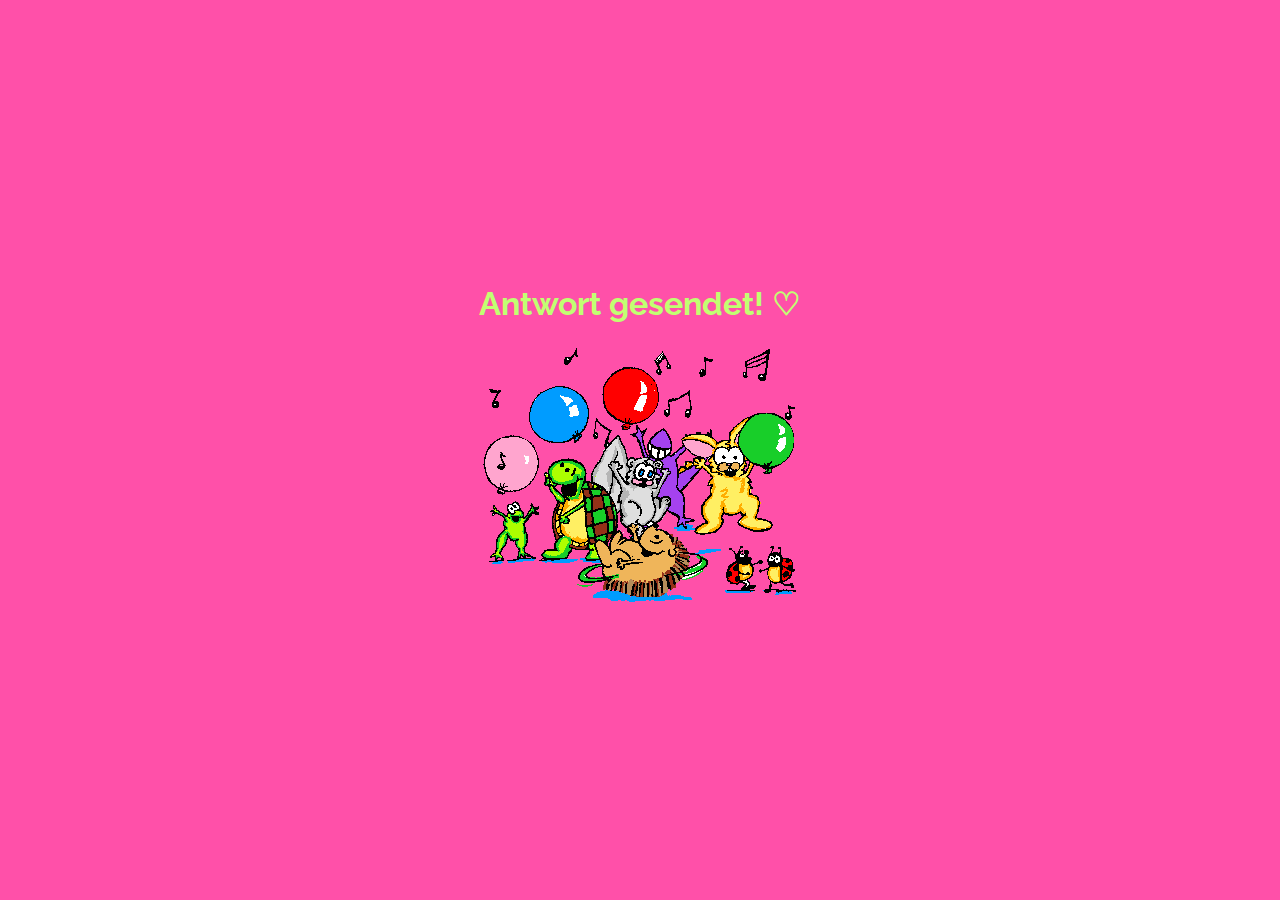
<file: rsvp/confirmation.html>
<!DOCTYPE html>
<html>
<head>
    <title>Confirmation</title>
    <style>

        @font-face {
            font-family: Raleway;
            src: url(../font/Raleway.ttf);
        }
        body {
            background-color: #FF50A9; 
            text-align: center;
            padding-top: 20%;
            font-family: Raleway;
        }

        h1 {
            color: #C1FF72;
            text-align: center;
        }

        button {
            padding: 1rem;
            background-color: #C1FF72;
            color: #FF50A9;
            border: none;
            border-radius: 1rem;
        }

        img {
            max-width: 90%;
        }
    </style>
</head>
<body>
    <h1>Antwort gesendet! ♡ </h1>
    <img src="party.gif">
</body>
</html>
</file>
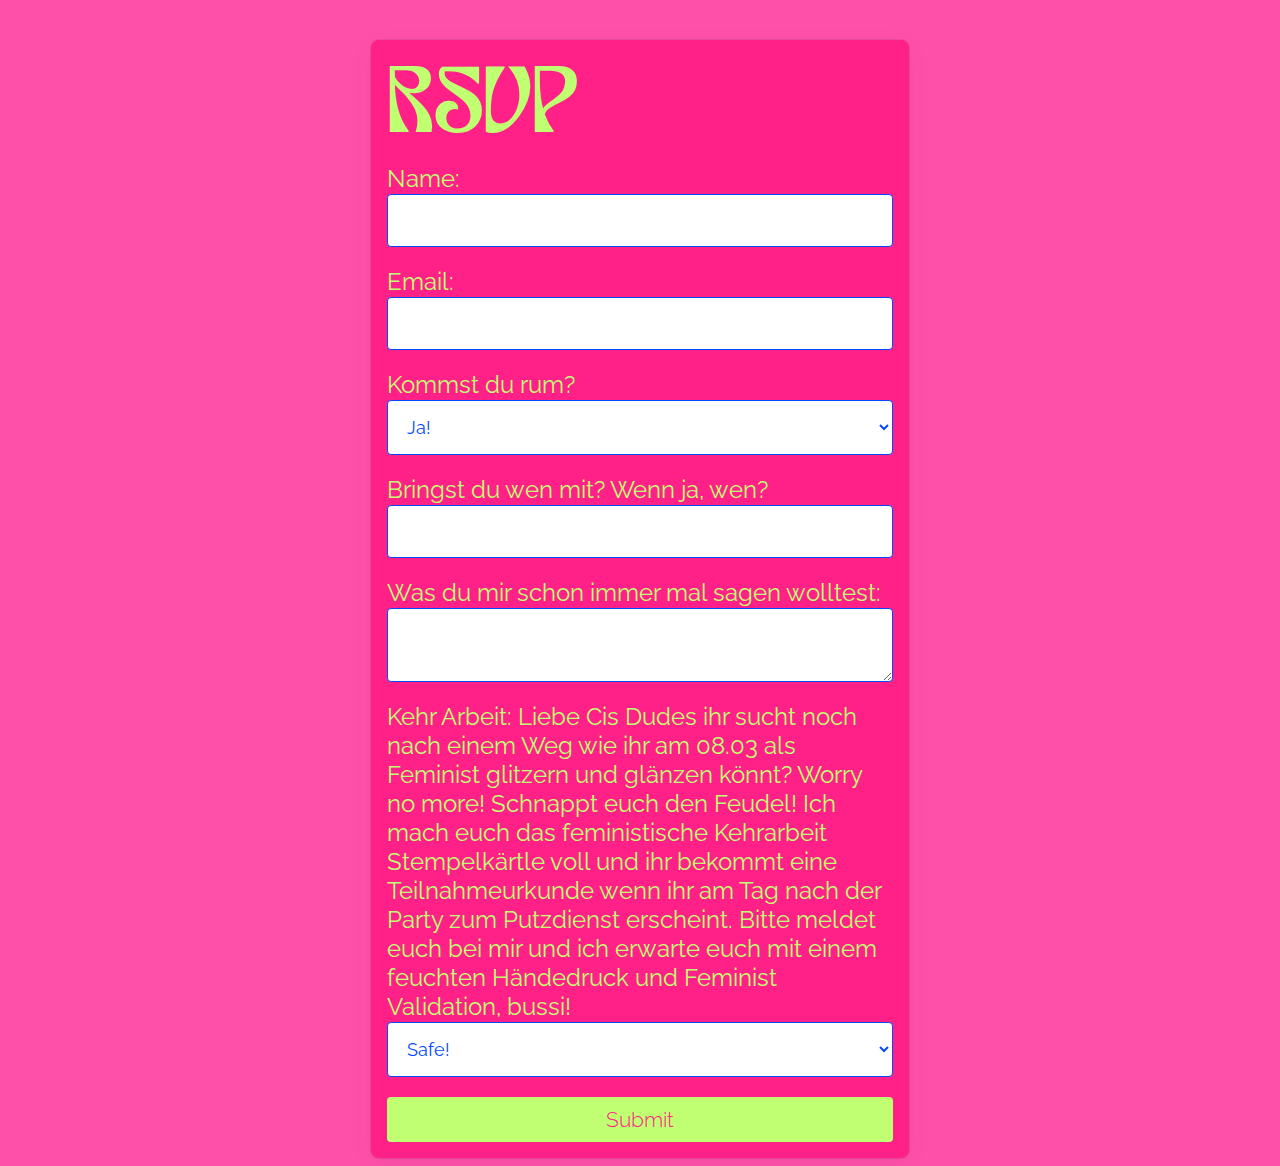
<file: rsvp/rsvp.html>
<!DOCTYPE html>
<html lang="en">
<head>
    <meta charset="UTF-8">
    <meta http-equiv="X-UA-Compatible" content="IE=edge">
    <meta name="viewport" content="width=device-width, initial-scale=1.0">
    <title>Document</title>
    <link rel="stylesheet" href="rsvp.css">
    <script type="text/javascript" src="https://cdn.emailjs.com/sdk/2.3.2/email.min.js"></script>
    <script>emailjs.init("FD23SeCS4zAVskE8d");</script>
</head>
<body>
    <div class="rsvp-form-container">
        <form id="rsvpForm">
            <h2>RSVP</h2>
    
            <label for="name">Name:</label>
            <input type="text" id="name" name="name" required>
    
            <label for="email">Email:</label>
            <input type="email" id="email" name="email" required>
    
            <label for="attendance">Kommst du rum?</label>
            <select id="attendance" name="attendance">
                <option value="Ja">Ja!</option>
                <option value="Nein">Nein :( </option>
                <option value="Vielleicht">Vielleicht...</option>
            </select>
    
            <label for="guests">Bringst du wen mit? Wenn ja, wen?</label>
            <input type="text" id="guests" name="guests">
    
            <label for="comments">Was du mir schon immer mal sagen wolltest:</label>
            <textarea id="comments" name="comments"></textarea>
            <label class="Kehr" for="kehr">Kehr Arbeit: Liebe Cis Dudes ihr sucht noch nach einem Weg wie ihr am 08.03 als Feminist glitzern und glänzen könnt? Worry no more! Schnappt euch den Feudel! Ich mach euch das feministische Kehrarbeit Stempelkärtle voll und ihr bekommt eine Teilnahmeurkunde wenn ihr am Tag nach der Party zum Putzdienst erscheint. Bitte meldet euch bei mir und ich erwarte euch mit einem feuchten Händedruck und Feminist Validation, bussi!</label>
            <select id="kehr" name="kehr">
                <option value="Ja">Safe!</option>
                <option value="Nein">Neee sorry :( </option>
                <option value="KeinCisMann">Kein Cis-Mann hehe *streik*</option>
            </select>
            
            <button type="submit"><p>Submit</p></button>


        </form>
        <script src="rsvp.js"></script>  
</body>
</html>
</file>
<file: rsvp/rsvp.css>
@font-face {
    font-family: Raleway;
    src: url(../font/Raleway.ttf);
}

@font-face {
    font-family: TanParadiso;
    src: url(../font/tan-paradiso.otf);
}

body {
    background-color: #FF50A9;
    display: flex;
    align-items: center;
    justify-content: center;
}

.rsvp-form-container {
    background-color: #ff2088;
    padding: 1rem;
    border-radius: 8px;
    box-shadow: rgba(0, 0, 0, 0.05) 0px 6px 24px 0px, rgba(0, 0, 0, 0.08) 0px 0px 0px 1px;
}

form {
    display: flex;
    flex-direction: column;
}

input[type="text"],
input[type="email"],
input[type="number"],
select,
textarea {
    margin-bottom: 15px;
    padding: 10px;
    border: 1px solid #034aff;
    border-radius: 4px;
    font-family: Raleway;
    background-color: #ffffff;
    color: #034aff;
}

input:focus {
    border: none;
    box-shadow: none;
}

h2 {
    font-family: TanParadiso;
    color: #C1FF72;
    font-size: 3rem;
    margin: .6rem 0 .7rem 0;
}

p {
    margin: 0%;
    font-family: Raleway;
    color: #ff2088;
    font-weight: 300;
    font-size: 1rem;
}

label {
    font-family: Raleway;
    font-size: 1rem;
    margin-bottom: 1px;
    color: #C1FF72;
}

button[type="submit"] {
    background-color: #C1FF72;
    padding: 10px 15px;
    border: none;
    border-radius: 4px;
    cursor: pointer;
    
}

button[type="submit"]:hover {
    background-color: #b4ff9b;
} 

@media only screen and (min-width: 1200px) {
    .rsvp-form-container {
        width: 40%;
        margin-top: 2rem;
    }


input[type="text"],
input[type="email"],
input[type="number"],
select,
textarea {
    margin-bottom: 20px;
    padding: 15px;
    border: 1px solid #034aff;
    border-radius: 4px;
    font-family: Raleway;
    background-color: #ffffff;
    color: #034aff;
    font-size: 1.1rem;
}

input:focus {
    border: none;
    box-shadow: none;
}

h2 {
    font-family: TanParadiso;
    color: #C1FF72;
    font-size: 4rem;
    margin: .6rem 0 .7rem 0;
}

p {
    margin: 0%;
    font-family: Raleway;
    color: #ff2088;
    font-weight: 300;
    font-size: 1.3rem;
}

label {
    font-family: Raleway;
    font-size: 1.5rem;
    margin-bottom: 1px;
    color: #C1FF72;
}

button[type="submit"] {
    background-color: #C1FF72;
    padding: 10px 15px;
    border: none;
    border-radius: 4px;
    cursor: pointer;    
}

button[type="submit"]:hover {
    background-color: #adff41;
} 
}
</file>
